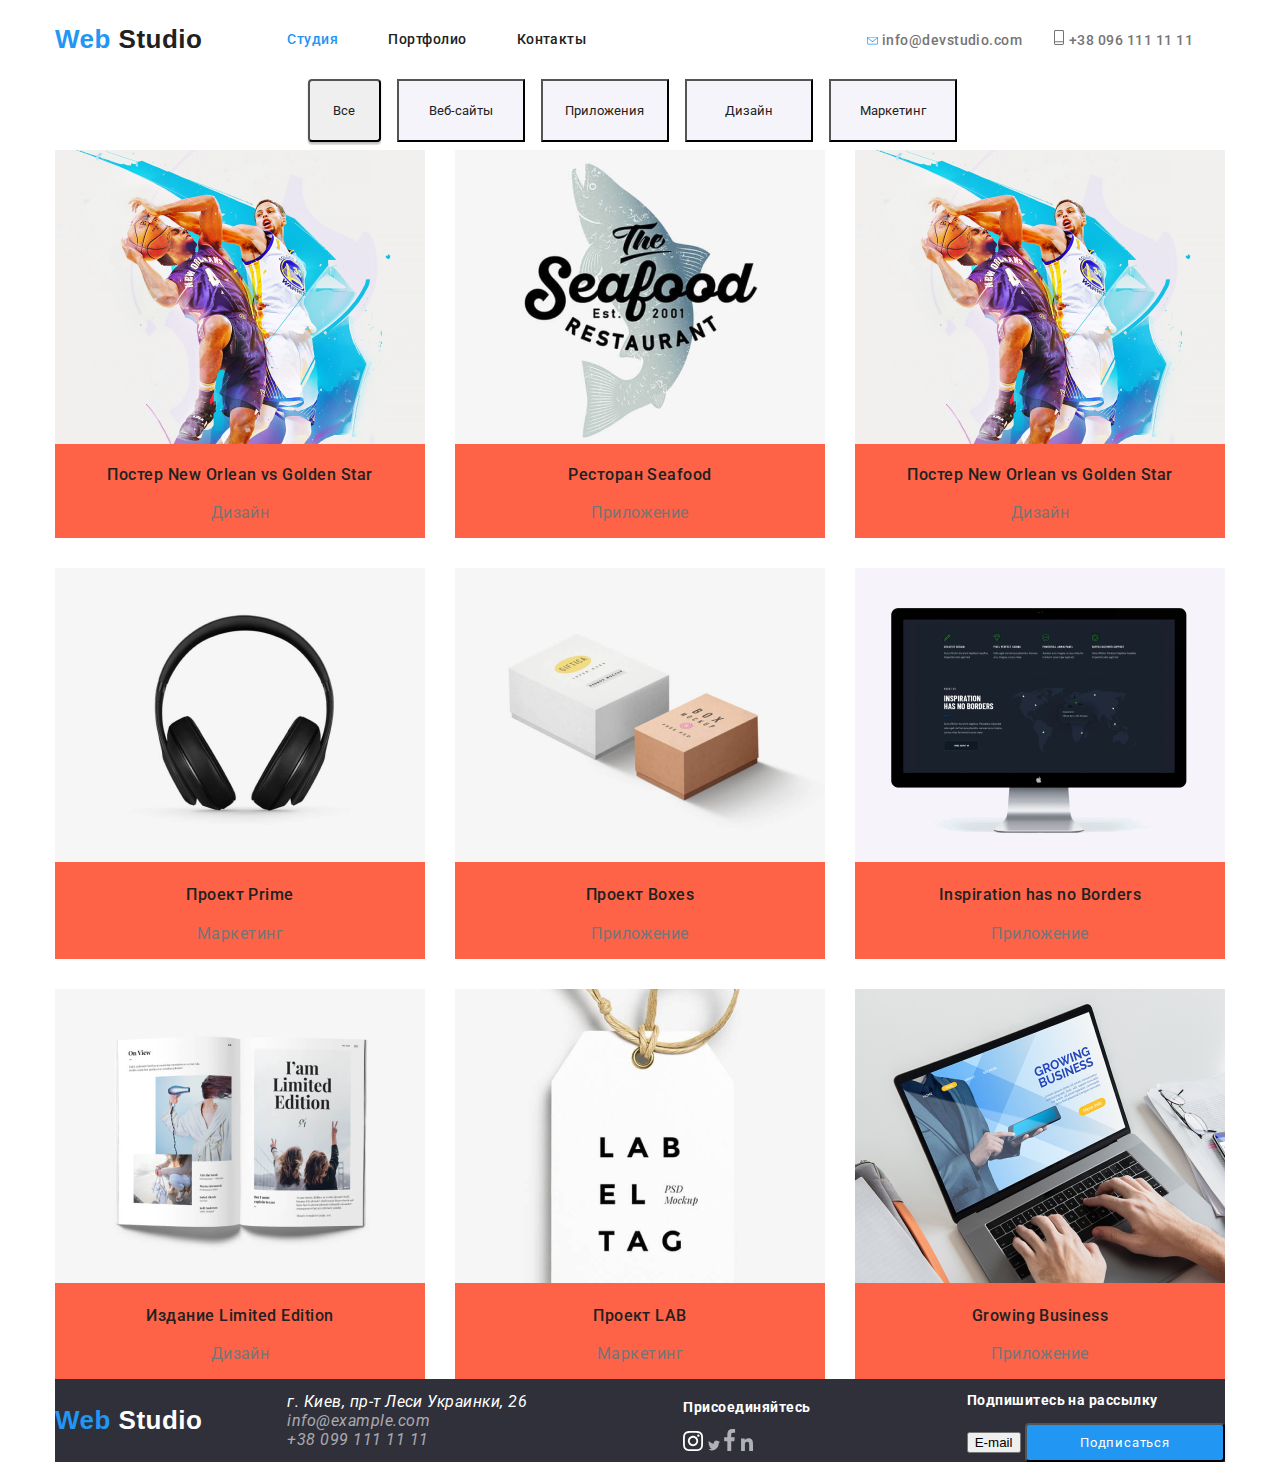
<file: portfolio.html>
<!DOCTYPE html>
<html lang="ru">
  <head>
    <meta charset="UTF-8" />
    <meta name="viewport" content="width=device-width, initial-scale=1.0" />
    <title>Портфолио</title>
    <link
      href="https://fonts.googleapis.com/css2?family=Roboto:wght@400;500;700;900&display=swap"
      rel="stylesheet"
    />
    <link
      rel="stylesheet"
      href="https://cdnjs.cloudflare.com/ajax/libs/modern-normalize/0.7.0/modern-normalize.min.css"
      integrity="sha512-yp4nScgc3FLGSJK6gj7q+YzX4ApX8ifljxvw3x5oYG4Js/u7ABw/U+pP31kefS2iz83pHbwe+Le2WvcosArp6Q=="
      crossorigin="anonymous"
      <link
      rel="stylesheet"
      href="https://cdnjs.cloudflare.com/ajax/libs/modern-normalize/0.7.0/modern-normalize.min.css"
      integrity="sha512-yp4nScgc3FLGSJK6gj7q+YzX4ApX8ifljxvw3x5oYG4Js/u7ABw/U+pP31kefS2iz83pHbwe+Le2WvcosArp6Q=="
      crossorigin="anonymous"
    />
    <link rel="stylesheet" href="./css/styles.css" />
  </head>
  <body>
    
    <header>
      <div class="container">
        <nav class="main-nav">
          <!--<a href="#">
                <img src="./images/logo.svg" alt="логотип">
                </a>-->

          <a href="" class="logo">
            <span class="logo-accent">Web</span>
            <span>Studio</span>
          </a>

          <ul class="site-nav list">
            <li class="item">
              <a href="./index.html" class="link current">Студия</a>
            </li>

            <li class="item">
              <a href="./portfolio.html" class="link">Портфолио</a>
            </li>

            <li class="item">
              <a href="" class="link">Контакты</a>
            </li>
          </ul>
        <!-- </nav> -->
      
      <!-- <div class="container main-nav"> -->
        <ul class="auth-nav list">
          <li class="item">
            <a href="" class="contact">
              <img
                src="./images/envelope.svg"
                alt="иконка конверта"
                width="11"
              />
              <span>info@devstudio.com</span>
            </a>
          </li>
          <li class="item">
            <a href="#">
              <img src="./images/tel.svg" alt="иконка телефона" width="10" />
              <span class="contact">+38 096 111 11 11</span></a
            >
          </li>
        </ul>
        </nav>
      </div>
    </header>

    <!-- <header>
      <nav>
        <a href="" class="logo">
          <span class="logo-accent">Web</span>
          <span>Studio</span>
        </a>


        <ul class="site-nav list">
          <li class="item"><a href="./index.html" class="link">Студия</a></li>
          <li class="item"><a href="#" class="link current">Портфолио</a></li>
          <li class="item"><a href="#" class="link">Контакты</a></li>
        </ul>
      </nav>

      <ul class="auth-nav list">
        <li class="item">
          <a href="" class="contact">
            <img src="./images/envelope.svg" alt="иконка конверта" width="11" />
            <span>info@devstudio.com</span>
          </a>
        </li>
        <li>
          <a href="#">
            <img src="./images/tel.svg" alt="иконка телефона" width="10" />
            <span class="contact">+38 096 111 11 11</span></a
          >
        </li>
      </ul>
    </header> -->


    <main>

     
        <section class="portfolio">
          <div class="container">
          <!-- <h1>ПОРТФОЛИО</h1> -->
          <ul class="portfolio list">
            <li class="mainbutton">
              <button type="button" class="button-primary">Все</button>
            </li>
            <li class="mainbutton">
              <button type="button" class="button">Веб-сайты</button>
            </li>
            <li class="mainbutton">
              <button type="button" class="button">Приложения</button>
            </li>
            <li class="mainbutton">
              <button type="button" class="button">Дизайн</button>
            </li>
            <li class="mainbutton">
              <button type="button" class="button">
                Маркетинг
              </button>
            </li>
          </ul>
        </section>
      </div>


<div class="container">
      <section class="portfolio">
        <ul class="portfolio list">
          <li class="item">
            <a href="#">
              <img
                src="./images/posterorlean.jpg"
                alt="фото орлеан"
                width="370"
              />
              <h2 class="portfolio-title">Постер New Orlean vs Golden Star</h2>
              <p class="portfolio-text">Дизайн</p>
            </a>
          </li>
          <li class="item">
            <a href="#">
              <img src="./images/seafood.jpg" alt="фото сифуд" width="370" />
              <h2 class="portfolio-title">Ресторан Seafood</h2>
              <p class="portfolio-text">Приложение</p>
            </a>
            <!-- <a href="#"> -->
              <!-- <img src="./images/technokrak.png" alt="скрин технокряка" width="370"/> -->
              <!-- <h2 class="portfolio-title">Технокряк</h2>
              <p class="portfolio-bigtext">
                Технокряк это современная площадка распространения коронавируса.
                Компании используют эту платформу для цифрового шпионажа и атак
                на защищённые сервера конкурентов.
              </p>
              <p class="portfolio-text">Веб-сайт</p>
            </a> -->
          </li>
          <li class="item">
            <a href="#">
              <img
                src="./images/posterorlean.jpg"
                alt="фото орлеан"
                width="370"
              />
              <h2 class="portfolio-title">Постер New Orlean vs Golden Star</h2>
              <p class="portfolio-text">Дизайн</p>
            </a>
          </li>
          <!-- <li>
            <a href="#">
              <img src="./images/seafood.jpg" alt="фото сифуд" width="370" />
              <h2 class="portfolio-title">Ресторан Seafood</h2>
              <p class="portfolio-text">Приложение</p>
            </a>
          </li> -->
          <li class="item">
            <a href="#">
              <img
                src="./images/projectprime.jpg"
                alt="фото прайм"
                width="370"
              />
              <p class="portfolio-title">Проект Prime</p>
              <p class="portfolio-text">Маркетинг</p>
            </a>
          </li>
          <li class="item">
            <a href="#">
              <img
                src="./images/projectboxes.jpg"
                alt="фото боксы"
                width="370"
              />
              <p class="portfolio-title">Проект Boxes</p>
              <p class="portfolio-text">Приложение</p>
            </a>
          </li>
          <li class="item">
            <a href="#">
              <img
                src="./images/inspiration.jpg"
                alt="фото инспирейшн"
                width="370"
              />
              <p class="portfolio-title">Inspiration has no Borders</p>
              <p class="portfolio-text">Приложение</p>
            </a>
          </li>
          <li class="item">
            <a href="#">
              <img src="./images/book.jpg" alt="фото книги" width="370" />
              <p class="portfolio-title">Издание Limited Edition</p>
              <p class="portfolio-text">Дизайн</p>
            </a>
          </li>
          <li class="item">
            <a href="#">
              <img src="./images/lable.jpg" alt="фото лейбы" width="370" />
              <p class="portfolio-title">Проект LAB</p>
              <p class="portfolio-text">Маркетинг</p>
            </a>
          </li>
          <li class="item">
            <a href="#">
              <img
                src="./images/growingbusiness.jpg"
                alt="фото десктоп"
                width="370"
              />
              <p class="portfolio-title">Growing Business</p>
              <p class="portfolio-text">Приложение</p>
            </a>
          </li>
        </ul>
      </section>

      </div>

    </main>


<div class="container">
    <footer class="footer">
      <div class="footer">
        <a href="" class="logo">
          <span class="logo-accent">Web</span>
          <span>Studio</span>
        </a>
        <address>
          <span class="footer-address">
            г. Киев, пр-т Леси Украинки, 26
          </span>
          <ul class="list">
            <li>
              <a href="" class="footer-contact">
                <span>info@example.com</span>
              </a>
            </li>

            <li>
              <a href="">
                <span class="footer-contact">+38 099 111 11 11</span>
              </a>
            </li>
          </ul>
        </address>
      </div>

      <div>
        <p class="footer-subscribe">Присоединяйтесь</p>
        <a href="#">
          <img src="images/Vector.svg" alt="изображения инстаграмм" />
        </a>
        <a href="">
          <img src="./images/twitternik.svg" alt="лого твиттера" width="12" />
        </a>
        <a href="">
          <img src="./images/facebooknik.svg" alt="лого фейсбук" width="12" />
        </a>
        <a href="">
          <img src="./images/innik.svg" alt="лого линкидин" width="12" />
        </a>
      </div>
      <div>
        <p class="footer-subscribe">Подпишитесь на рассылку</p>
        <button class="button" type="button">E-mail</button>
        <button class="button primary" type="button">Подписаться</button>
      </div>
    </footer>
  </body>
</html>
</file>
<file: css/styles.css>
/*цвет основного текста #757575;*/
/*вторичный цвет текста (цвет заголовков)#212121;*/
/*белый цвет героя #FFFFFF;*/
/*акцент #2196F3;*/
/*вторичный цвет фона #F5F4FA;*/

:root {
  --primary-text-color: #757575;
  --title-text-color: #212121;
  --accent-color: #2196f3;
  --primary-white-color: #ffffff;
}

html {
  box-sizing: border-box;
}
*,
*::before,
*::after {
  box-sizing: inherit;
}

body {
  background-color: var(--primary-white-color);
  color: var(--primary-text-color);
  font-family: Roboto, sans-serif;
  letter-spacing: 0.03em;
  margin: 0;
}

.container {
  width: 1200px;
  padding-left: 15px;
  padding-right: 15px;
  margin-right: auto;
  margin-left: auto;
  /* outline: 2px solid tomato; */
}

a {
  text-decoration: none;
}
.list {
  padding: 0;
  margin: 0;
  list-style: none;
}

/*
.logo{
    color: var(--accent-color);
}
.logo:hover{
    color: var(--title-text-color);
}*/

.logo {
  color: var(--title-text-color);
  font-family: 'Raleway', sans-serif;
  font-style: normal;
  font-weight: bold;
  font-size: 26px;
  line-height: 1.2;
  margin-right: 85px;
}

.logo-accent {
  color: #2196f3;
}




 .main-nav {
  display:flex;
  align-items: center;
} 

.site-nav {
  display: flex;
}

.site-nav .item {
  /* background-color: tomato;
  outline: 2px solid black; */
  /* margin-right: 50px; */
}

.site-nav .item:not(:last-child) {
  margin-right: 50px;

}

.site-nav .link {

  display: block;
  padding-top: 32px;
  padding-bottom: 32px;

  color: var(--title-text-color);
  font-weight: 500;
  font-size: 14px;
  line-height: 1.1;
  
}

.site-nav .link:hover,
.site-nav .link:focus {
  color: var(--accent-color);
}
.site-nav .link.current {
  color: red;
}

.auth-nav {
  display: flex;
  margin-left: auto;
}

.auth-nav .link{
  /* display: block;
  padding-top: 32px;
  padding-bottom: 32px; */
}

.auth-nav .item {
  margin-right: 32px;
  /* background-color: tomato;
  outline: 2px solid black; */
}

.auth-nav .contact {
  color: var(--primary-text-color);
  font-weight: 500;
  font-weight: 500;
  font-size: 14px;
  line-height: 1.1;
}

.auth-nav .contact:hover,
.auth-nav .contact:focus {
  color: var(--accent-color);
}

.hero {
  text-align: center;
  margin-bottom: 15px;
}

.hero-title {
  margin-top: 0;
  margin-bottom: 45;
  color: var(--primary-white-color);
  background: rgba(47, 48, 58, 0.8);
  font-weight: 900;
  font-size: 44px;
  line-height: 1.4;
  text-align: center;
  letter-spacing: 0.06em;
}

.button.primary {
  /* display: flex; */
  color: var(--primary-white-color);
  background: #2196f3;
  font-family: inherit;
  box-shadow: 0px 4px 4px rgba(0, 0, 0, 0.15);
  border-radius: 4px;
  padding: 10px 32px;
  /* margin-bottom: 294px; */
  min-width: 200px;
  align-items: center;
  text-align: center;
  letter-spacing: 0.06em;
}
/*.button.primary:hover {
    color: tomato;
}*/

.features {
  /* flex-wrap:wrap */
  display:flex;
  padding-top: 94px;
  padding-bottom: 94px;

}

.features li:not(:last-child) {
  margin-right:30px;
}

.features li {
  width: 270px;
  /* background-color: orange; */
}

.features-title {
  color: var(--title-text-color);
  margin-top: 0px;
  margin-bottom: 10px;
  font-weight: 700;
  font-size: 14px;
  line-height: 1.2;
}

.features-text {
  color: var(--primary-text-color);
  font-weight: 400;
  font-size: 14px;
  line-height: 1.7;
}

.features-box {
  /* margin-top: 0px;
  margin-bottom: 30px; */
  width: 270px;
  height: 120px;
  left: 215px;
  top: 774px;
  background: #f5f4fa;
  border-radius: 4px;
}

.function {
  
  padding-top: 94px;
  padding-bottom: 94px;
  margin-top: 0px;
  margin-bottom: 94 px;
}

.function .list {
  display: flex;
}

.function li:not(:last-child) {
  margin-right:30px;
}


.function-title {
  color: var(--title-text-color);
  padding-top: 0 px;
  margin-top: 0px;
  margin-bottom: 50 px;
  font-weight: 700;
  font-size: 36px;
  line-height: 1.2;
  text-align: center;
}

.function-subtitle {
  color: var(--primary-white-color);
  background: rgba(47, 48, 58, 0.8);
  font-weight: 700;
  font-size: 14px;
  line-height: 1.1;
}

.team {
  display: flex;
  background: #f5f4fa;
}

.team li:not(:last-child) {
  margin-right:30px;
}

.team-title {
  color: var(--title-text-color);
  font-weight: 700;
  font-size: 36px;
  line-height: 1.2;
  text-align: center;
}
.team-name {
  color: var(--title-text-color);
  font-weight: 500;
  font-size: 16px;
  line-height: 1.1;
}

.team-position {
  color: var(--primary-text-color);
  font-weight: 400;
  font-size: 16px;
  line-height: 1.1;
}

.clients .list {
  display: flex;
  justify-content: center;
}


.clients-title {
  color: var(--title-text-color);
  text-align: center;
}

.clients li:not(:last-child) {
  margin-right:30px;
}


.footer {
  display: flex;
  flex-wrap: wrap;


  align-items: center;
  justify-content: space-between;


  background: #2f303a;
  /* background-color: tomato;
  outline: 2px solid black; */ 

}


.footer {
  display: flex:
  align-items: baseline;
}

.footer .logo {
  color: var(--primary-white-color);
  font-family: 'Raleway', sans-serif;
  font-style: normal;
  font-weight: bold;
  font-size: 26px;
  line-height: 1.2;
}
.logo-accent {
  color: #2196f3;
}

.footer-address {
  color: var(--primary-white-color);
}

.footer-contact {
  color: rgba(255, 255, 255, 0.6);
}

.footer-subscribe {
  color: var(--primary-white-color);
  font-style: normal;
  font-weight: bold;
  font-size: 14px;
  line-height: 1.1;
}



.portfolio li {
  /* margin-right: 8px; */
  /* justify-content: center;
  text-align: center; */
}



.portfolio .button {
  display: inline-block;

  font-family: inherit;

  color: var(--title-text-color);
  background: #f5f4fa;

  padding: 22px 6px;
  margin-right: 8px;
  min-width: 128px;
  /* height: 38px; */ */
  border-radius: 4px;
  margin-bottom: 8px;
  text-align: center;
  
}


/* .portfolio .button:not(:last-child) {
  margin-right: 8px;
} */

.portfolio {
  display: flex;
  /* justify-content: center; */
}

.portfolio .mainbutton {
  text-align: center; 
  align-items: center;
  justify-content: center;
  margin-right: 8px;
}

.portfolio .mainbutton:nth-child(3n) {
  margin-right: 8px;

}

.portfolio .button-primary {
  display: inline-block;
  
  font-family: inherit;
  color: var(--title-text-color);
  padding: 22px 6px;
  /* width: 73px;
  height: 38px; */
  box-shadow: 0px 3px 1px rgba(0, 0, 0, 0.1), 0px 1px 2px rgba(0, 0, 0, 0.08),
    0px 2px 2px rgba(0, 0, 0, 0.12);
  border-radius: 4px;
  margin-right: 8px;
  margin-bottom: 8px;
  min-width: 73px;
  text-align: center;
}


.portfolio .list {
 
  display: flex;
  flex-wrap: wrap;
  text-align: center; 
  align-items: center;
  justify-content: center;
  
  /* margin-right: 30px;
  margin-bottom: 30px; */
  
}

.portfolio .item {
  width: 370 px;
  background-color: tomato;
  margin-right: 30px;
  margin-bottom: 30px;
}

.portfolio .item:nth-child(3n) {
  margin-right: 0px;

}


.portfolio .item:nth-last-child(-n + 3) {
  margin-bottom: 0px;
}


.portfolio .button-primary:hover,
.portfolio .button-primary:focus {
  color: var(--title-text-color);
  background: var(--accent-color);
}

.portfolio .button:hover,
.portfolio .button:focus {
  color: var(--title-text-color);
  background: var(--accent-color);
}

.site-nav .link.current {
  color: var(--accent-color);
}

.portfolio-title {
  color: var(--title-text-color);
  font-weight: 500;
  font-size: 16px;
  line-height: 1.6;
}

.portfolio-bigtext {
  color: var(--primary-white-color);
  background: var(--accent-color);
}

.portfolio-text {
  color: var(--primary-text-color);
}
</file>
